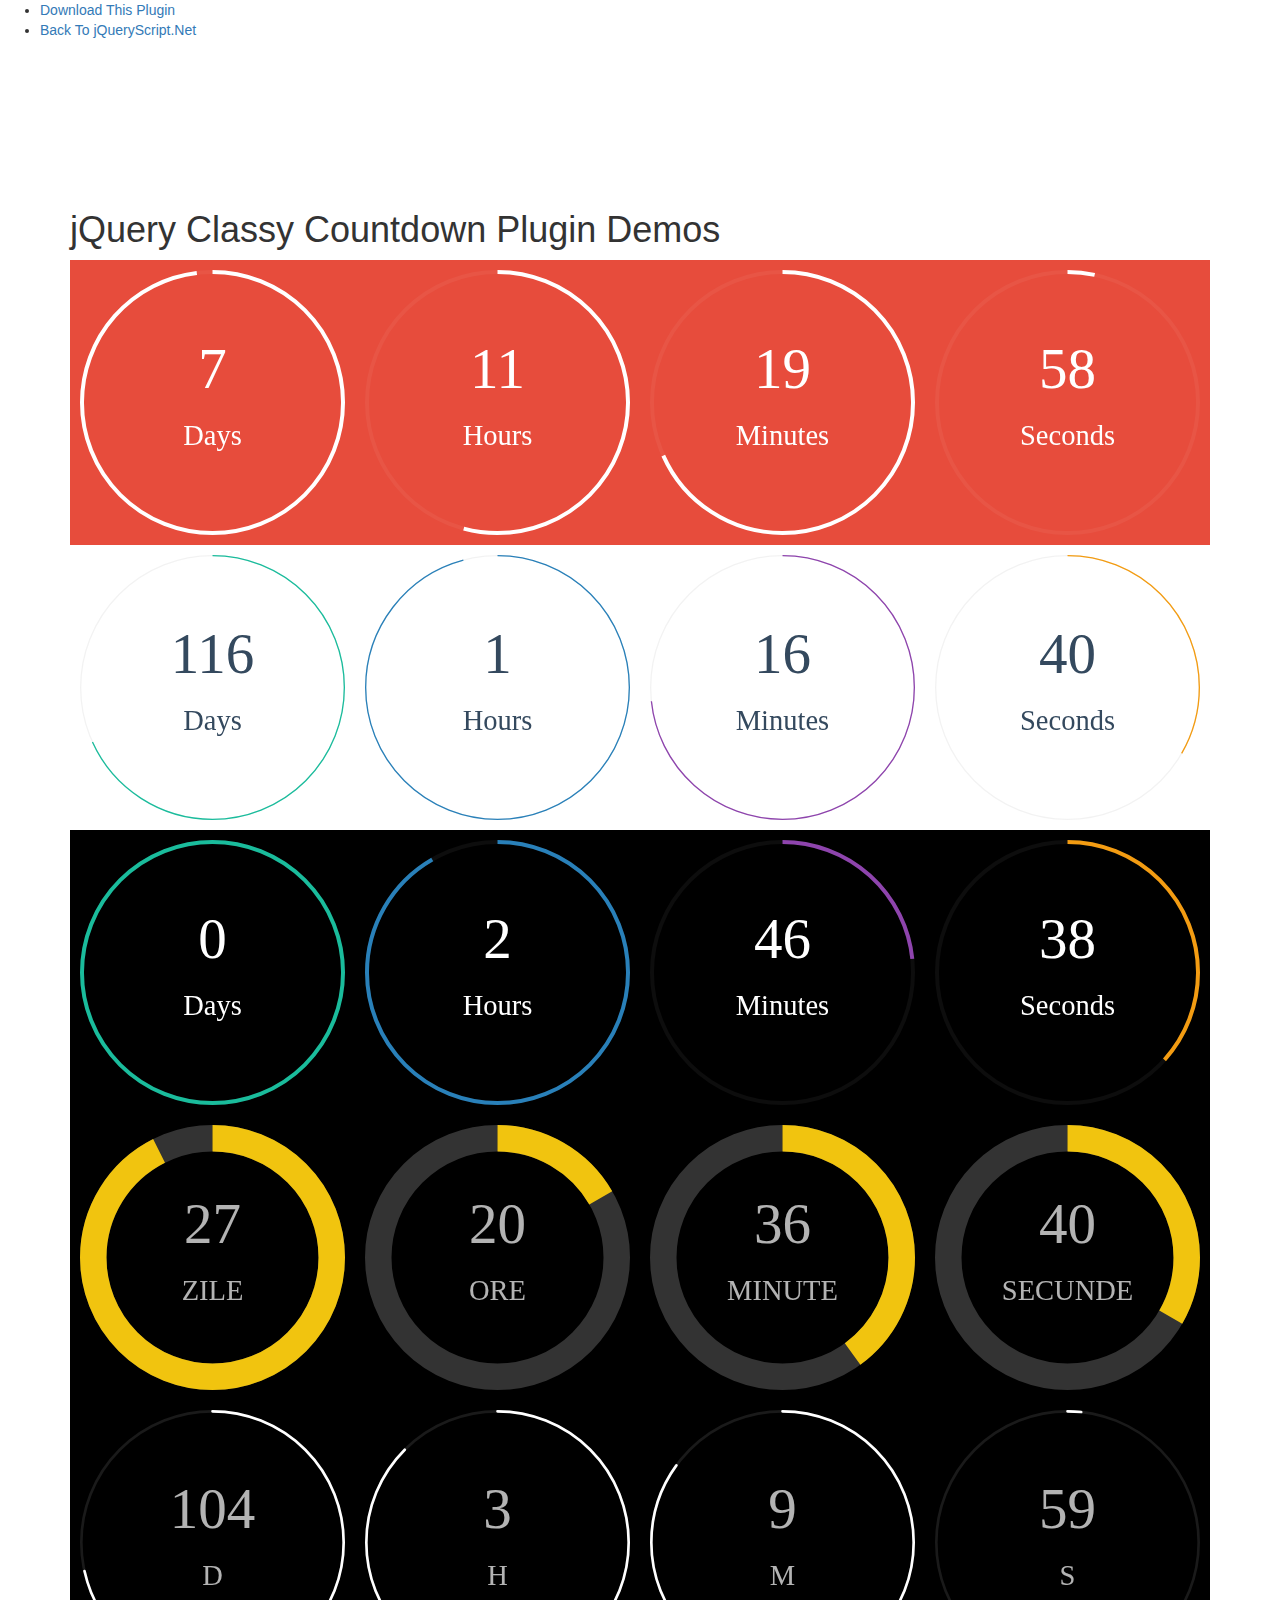
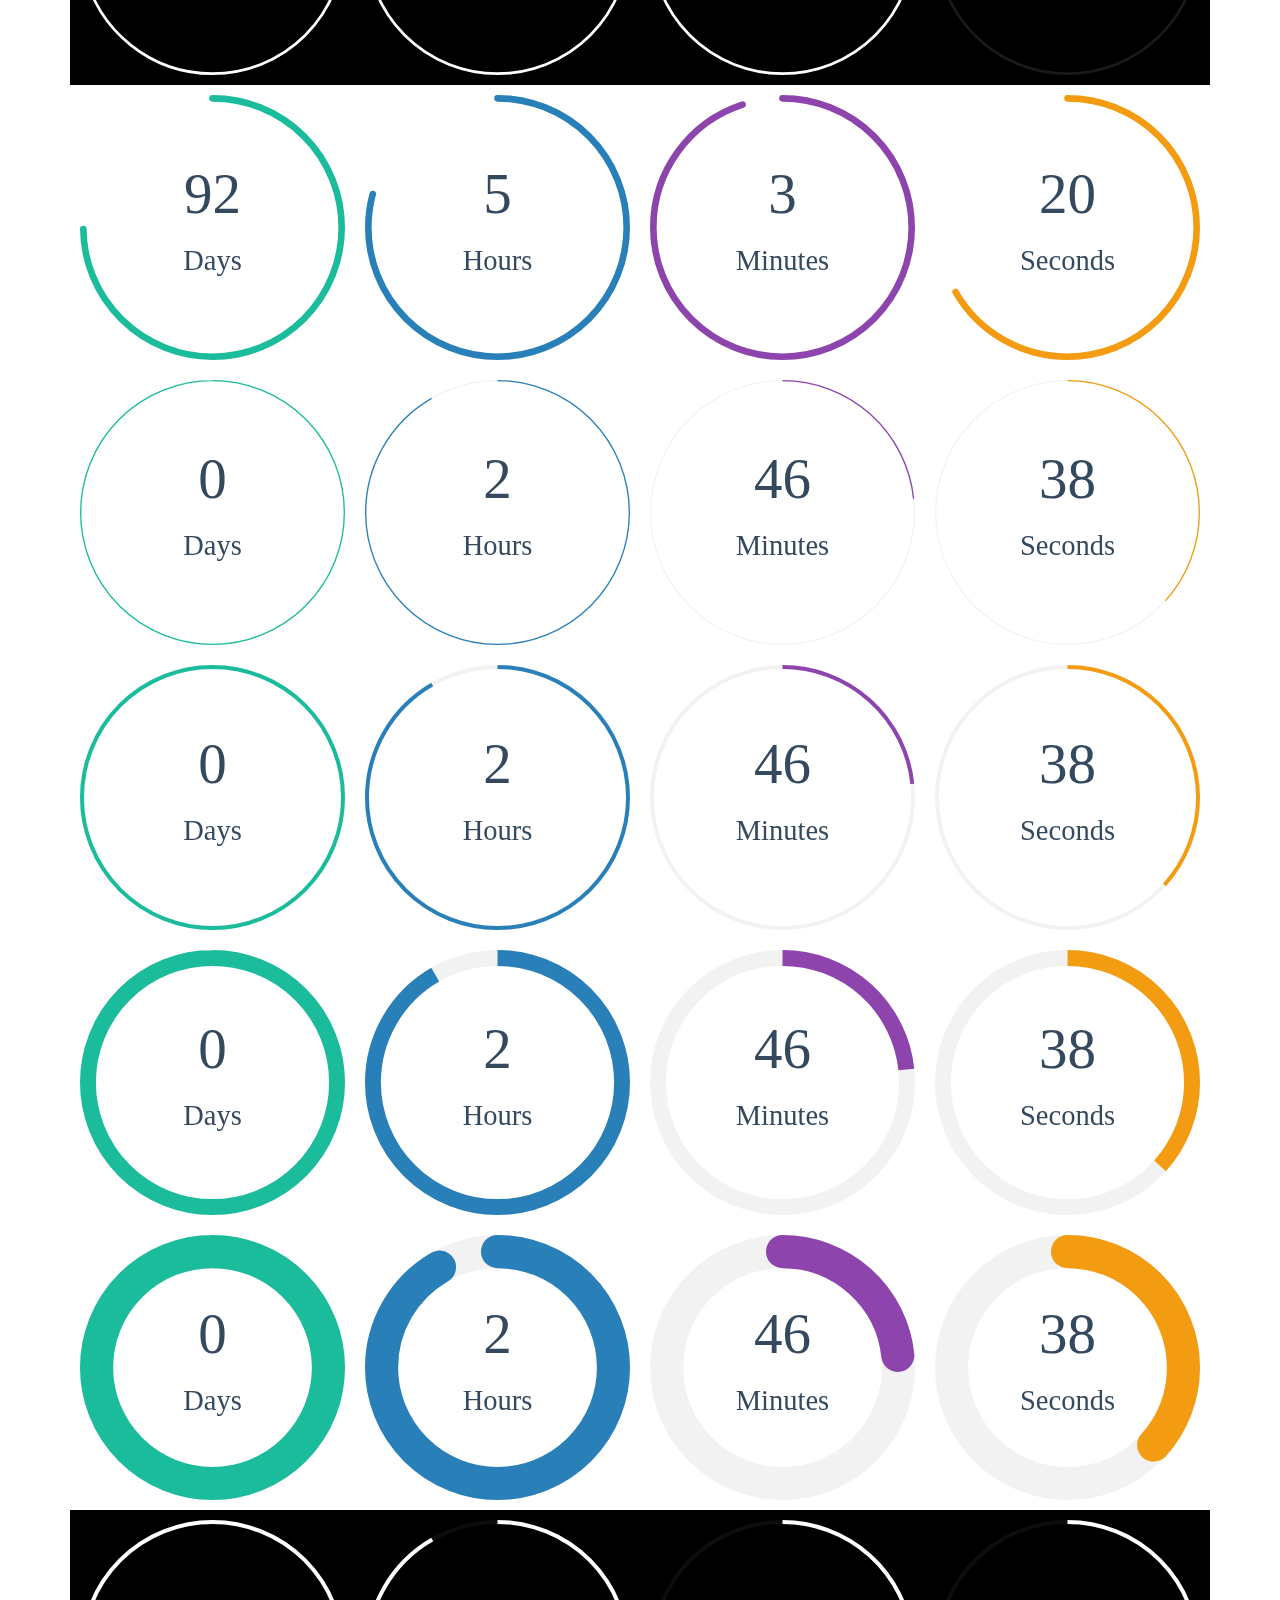
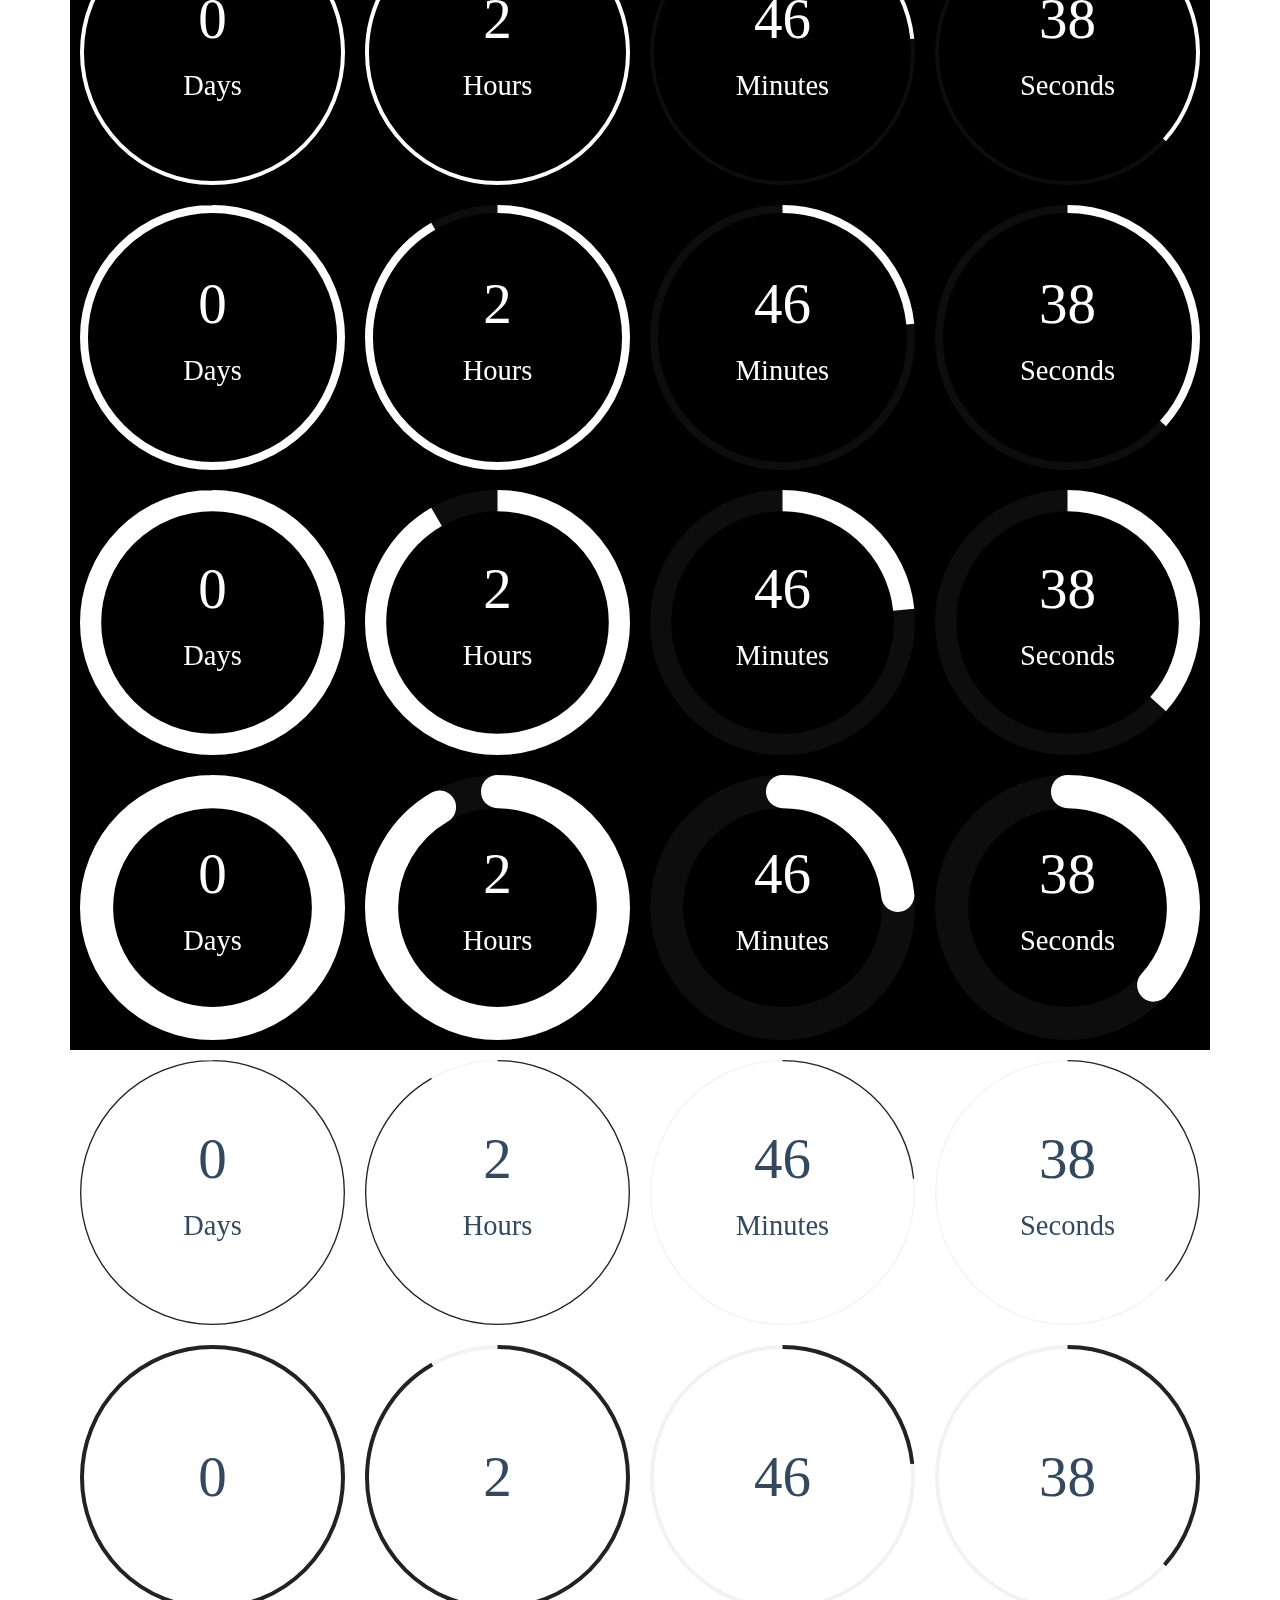
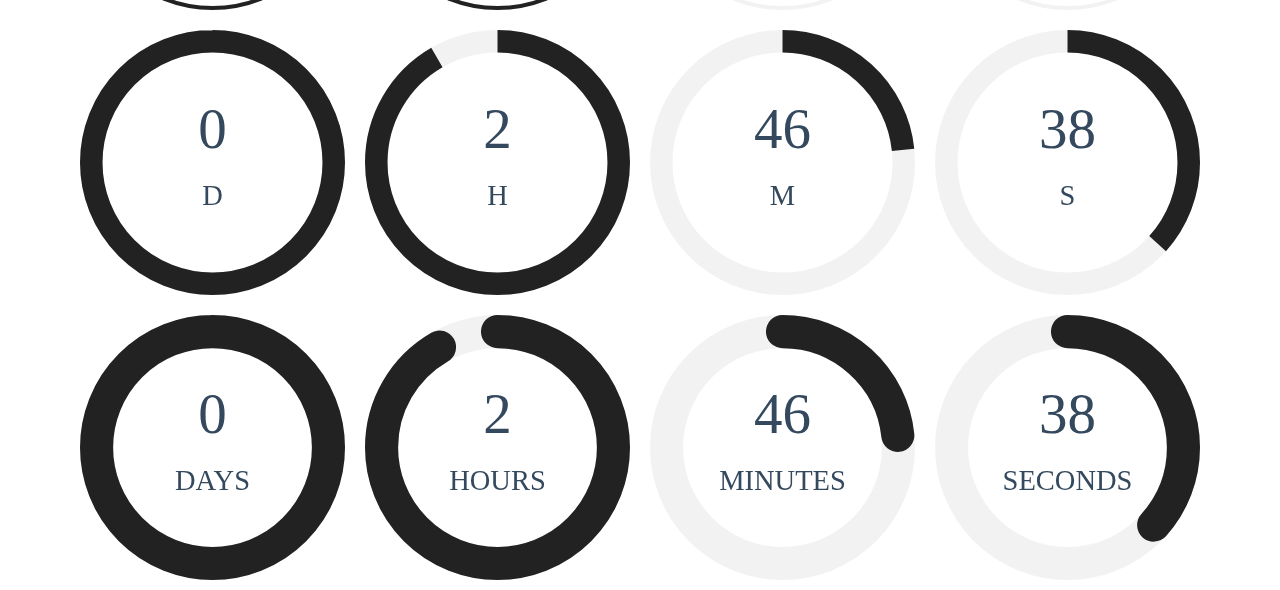
<file: js/classycountdown/index.html>
<!doctype html>
<html>
<head>
<meta charset="utf-8">
<title>jQuery Classy Countdown Plugin Demos</title>
<link href="css/jquery.classycountdown.css" rel="stylesheet" type="text/css">
<link href="http://www.jqueryscript.net/css/jquerysctipttop.css" rel="stylesheet" type="text/css">
<link rel="stylesheet" href="http://netdna.bootstrapcdn.com/bootstrap/3.3.1/css/bootstrap.min.css">
</head>

<body>
<div id="jquery-script-menu">
  <div class="jquery-script-center">
    <ul>
      <li><a href="http://www.jqueryscript.net/time-clock/Slick-Circular-jQuery-Countdown-Plugin-Classy-Countdown.html">Download This Plugin</a></li>
      <li><a href="http://www.jqueryscript.net/">Back To jQueryScript.Net</a></li>
    </ul>
    <div class="jquery-script-ads"><script type="text/javascript"><!--
google_ad_client = "ca-pub-2783044520727903";
/* jQuery_demo */
google_ad_slot = "2780937993";
google_ad_width = 728;
google_ad_height = 90;
//-->
</script> 
      <script type="text/javascript"
src="http://pagead2.googlesyndication.com/pagead/show_ads.js">
</script></div>
    <div class="jquery-script-clear"></div>
  </div>
</div>
<div class="container" style="margin-top:150px;">
  <h1>jQuery Classy Countdown Plugin Demos</h1>
  <div id="countdown1" style="background-color:#e74c3c"></div>
  <div id="countdown2" class="ClassyCountdownDemo"></div>
  <div id="countdown4" class="ClassyCountdownDemo" style="background-color:#000"></div>
  <div id="countdown3" class="ClassyCountdownDemo" style="background-color:#000"></div>
  <div id="countdown10" class="ClassyCountdownDemo" style="background-color:#000"></div>
  <div id="countdown9" class="ClassyCountdownDemo"></div>
  <div id="countdown15" class="ClassyCountdownDemo"></div>
  <div id="countdown16" class="ClassyCountdownDemo"></div>
  <div id="countdown17" class="ClassyCountdownDemo"></div>
  <div id="countdown18" class="ClassyCountdownDemo"></div>
  <div id="countdown5" class="ClassyCountdownDemo" style="background-color:#000"></div>
  <div id="countdown6" class="ClassyCountdownDemo" style="background-color:#000"></div>
  <div id="countdown7" class="ClassyCountdownDemo" style="background-color:#000"></div>
  <div id="countdown8" class="ClassyCountdownDemo" style="background-color:#000"></div>
  <div id="countdown11" class="ClassyCountdownDemo"></div>
  <div id="countdown12" class="ClassyCountdownDemo"></div>
  <div id="countdown13" class="ClassyCountdownDemo"></div>
  <div id="countdown14" class="ClassyCountdownDemo"></div>
</div>
<script src="http://ajax.googleapis.com/ajax/libs/jquery/1.11.2/jquery.min.js"></script> 
<script src="js/jquery.knob.js"></script> 
<script src="js/jquery.throttle.js"></script> 
<script src="js/jquery.classycountdown.js"></script> 
<script>
	$(document).ready(function() {
			$('#countdown15').ClassyCountdown({
					theme: "flat-colors",
					end: $.now() + 10000
			});
			$('#countdown16').ClassyCountdown({
					theme: "flat-colors-wide",
					end: $.now() + 10000
			});
			$('#countdown17').ClassyCountdown({
					theme: "flat-colors-very-wide",
					end: $.now() + 10000
			});
			$('#countdown18').ClassyCountdown({
					theme: "flat-colors-black",
					end: $.now() + 10000
			});
			$('#countdown1').ClassyCountdown({
					theme: "white",
					end: $.now() + 645600
			});
			$('#countdown5').ClassyCountdown({
					theme: "white",
					end: $.now() + 10000
			});
			$('#countdown6').ClassyCountdown({
					theme: "white-wide",
					end: $.now() + 10000
			});
			$('#countdown7').ClassyCountdown({
					theme: "white-very-wide",
					end: $.now() + 10000
			});
			$('#countdown8').ClassyCountdown({
					theme: "white-black",
					end: $.now() + 10000
			});
			$('#countdown11').ClassyCountdown({
					theme: "black",
					style: {
							secondsElement: {
									gauge: {
											fgColor: "#F00"
									}
							}
					},
					end: $.now() + 10000
			});
			$('#countdown12').ClassyCountdown({
					theme: "black-wide",
					labels: false,
					end: $.now() + 10000
			});
			$('#countdown13').ClassyCountdown({
					theme: "black-very-wide",
					labelsOptions: {
							lang: {
									days: 'D',
									hours: 'H',
									minutes: 'M',
									seconds: 'S'
							},
							style: 'font-size:0.5em; text-transform:uppercase;'
					},
					end: $.now() + 10000
			});
			$('#countdown14').ClassyCountdown({
					theme: "black-black",
					labelsOptions: {
							style: 'font-size:0.5em; text-transform:uppercase;'
					},
					end: $.now() + 10000
			});
			$('#countdown4').ClassyCountdown({
					end: $.now() + 10000,
					labels: true,
					style: {
							element: "",
							textResponsive: .5,
							days: {
									gauge: {
											thickness: .03,
											bgColor: "rgba(255,255,255,0.05)",
											fgColor: "#1abc9c"
									},
									textCSS: 'font-family:\'Open Sans\'; font-size:25px; font-weight:300; color:#fff;'
							},
							hours: {
									gauge: {
											thickness: .03,
											bgColor: "rgba(255,255,255,0.05)",
											fgColor: "#2980b9"
									},
									textCSS: 'font-family:\'Open Sans\'; font-size:25px; font-weight:300; color:#fff;'
							},
							minutes: {
									gauge: {
											thickness: .03,
											bgColor: "rgba(255,255,255,0.05)",
											fgColor: "#8e44ad"
									},
									textCSS: 'font-family:\'Open Sans\'; font-size:25px; font-weight:300; color:#fff;'
							},
							seconds: {
									gauge: {
											thickness: .03,
											bgColor: "rgba(255,255,255,0.05)",
											fgColor: "#f39c12"
									},
									textCSS: 'font-family:\'Open Sans\'; font-size:25px; font-weight:300; color:#fff;'
							}

					},
					onEndCallback: function() {
					}
			});
			$('#countdown2').ClassyCountdown({
					end: '1388468325',
					now: '1378441323',
					labels: true,
					style: {
							element: "",
							textResponsive: .5,
							days: {
									gauge: {
											thickness: .01,
											bgColor: "rgba(0,0,0,0.05)",
											fgColor: "#1abc9c"
									},
									textCSS: 'font-family:\'Open Sans\'; font-size:25px; font-weight:300; color:#34495e;'
							},
							hours: {
									gauge: {
											thickness: .01,
											bgColor: "rgba(0,0,0,0.05)",
											fgColor: "#2980b9"
									},
									textCSS: 'font-family:\'Open Sans\'; font-size:25px; font-weight:300; color:#34495e;'
							},
							minutes: {
									gauge: {
											thickness: .01,
											bgColor: "rgba(0,0,0,0.05)",
											fgColor: "#8e44ad"
									},
									textCSS: 'font-family:\'Open Sans\'; font-size:25px; font-weight:300; color:#34495e;'
							},
							seconds: {
									gauge: {
											thickness: .01,
											bgColor: "rgba(0,0,0,0.05)",
											fgColor: "#f39c12"
									},
									textCSS: 'font-family:\'Open Sans\'; font-size:25px; font-weight:300; color:#34495e;'
							}

					},
					onEndCallback: function() {
					}
			});
			$('#countdown9').ClassyCountdown({
					end: '1388468325',
					now: '1380501323',
					labels: true,
					style: {
							element: "",
							textResponsive: .5,
							days: {
									gauge: {
											thickness: .05,
											bgColor: "rgba(0,0,0,0)",
											fgColor: "#1abc9c",
											lineCap: 'round'
									},
									textCSS: 'font-family:\'Open Sans\'; font-size:25px; font-weight:300; color:#34495e;'
							},
							hours: {
									gauge: {
											thickness: .05,
											bgColor: "rgba(0,0,0,0)",
											fgColor: "#2980b9",
											lineCap: 'round'
									},
									textCSS: 'font-family:\'Open Sans\'; font-size:25px; font-weight:300; color:#34495e;'
							},
							minutes: {
									gauge: {
											thickness: .05,
											bgColor: "rgba(0,0,0,0)",
											fgColor: "#8e44ad",
											lineCap: 'round'
									},
									textCSS: 'font-family:\'Open Sans\'; font-size:25px; font-weight:300; color:#34495e;'
							},
							seconds: {
									gauge: {
											thickness: .05,
											bgColor: "rgba(0,0,0,0)",
											fgColor: "#f39c12",
											lineCap: 'round'
									},
									textCSS: 'font-family:\'Open Sans\'; font-size:25px; font-weight:300; color:#34495e;'
							}

					},
					onEndCallback: function() {
					}
			});
			$('#countdown10').ClassyCountdown({
					end: '1397468325',
					now: '1388471324',
					labels: true,
					labelsOptions: {
							lang: {
									days: 'D',
									hours: 'H',
									minutes: 'M',
									seconds: 'S'
							},
							style: 'font-size:0.5em; text-transform:uppercase;'
					},
					style: {
							element: "",
							textResponsive: .5,
							days: {
									gauge: {
											thickness: .02,
											bgColor: "rgba(255,255,255,0.1)",
											fgColor: "rgba(255,255,255,1)",
											lineCap: 'round'
									},
									textCSS: 'font-family:\'Open Sans\'; font-size:25px; font-weight:300; color:rgba(255,255,255,0.7);'
							},
							hours: {
									gauge: {
											thickness: .02,
											bgColor: "rgba(255,255,255,0.1)",
											fgColor: "rgba(255,255,255,1)",
											lineCap: 'round'
									},
									textCSS: 'font-family:\'Open Sans\'; font-size:25px; font-weight:300; color:rgba(255,255,255,0.7);'
							},
							minutes: {
									gauge: {
											thickness: .02,
											bgColor: "rgba(255,255,255,0.1)",
											fgColor: "rgba(255,255,255,1)",
											lineCap: 'round'
									},
									textCSS: 'font-family:\'Open Sans\'; font-size:25px; font-weight:300; color:rgba(255,255,255,0.7);'
							},
							seconds: {
									gauge: {
											thickness: .02,
											bgColor: "rgba(255,255,255,0.1)",
											fgColor: "rgba(255,255,255,1)",
											lineCap: 'round'
									},
									textCSS: 'font-family:\'Open Sans\'; font-size:25px; font-weight:300; color:rgba(255,255,255,0.7);'
							},
					},
					onEndCallback: function() {
					}
			});
			$('#countdown3').ClassyCountdown({
					end: '1390868325',
					now: '1388461323',
					labels: true,
					labelsOptions: {
							lang: {
									days: 'Zile',
									hours: 'Ore',
									minutes: 'Minute',
									seconds: 'Secunde'
							},
							style: 'font-size:0.5em; text-transform:uppercase;'
					},
					style: {
							element: "",
							textResponsive: .5,
							days: {
									gauge: {
											thickness: .2,
											bgColor: "rgba(255,255,255,0.2)",
											fgColor: "rgb(241, 196, 15)"
									},
									textCSS: 'font-family:\'Open Sans\'; font-size:25px; font-weight:300; color:rgba(255,255,255,0.7);'
							},
							hours: {
									gauge: {
											thickness: .2,
											bgColor: "rgba(255,255,255,0.2)",
											fgColor: "rgb(241, 196, 15)"
									},
									textCSS: 'font-family:\'Open Sans\'; font-size:25px; font-weight:300; color:rgba(255,255,255,0.7);'
							},
							minutes: {
									gauge: {
											thickness: .2,
											bgColor: "rgba(255,255,255,0.2)",
											fgColor: "rgb(241, 196, 15)"
									},
									textCSS: 'font-family:\'Open Sans\'; font-size:25px; font-weight:300; color:rgba(255,255,255,0.7);'
							},
							seconds: {
									gauge: {
											thickness: .2,
											bgColor: "rgba(255,255,255,0.2)",
											fgColor: "rgb(241, 196, 15)"
									},
									textCSS: 'font-family:\'Open Sans\'; font-size:25px; font-weight:300; color:rgba(255,255,255,0.7);'
							}

					},
					onEndCallback: function() {
					}
			});
	});
</script>


<script type="text/javascript">

  var _gaq = _gaq || [];
  _gaq.push(['_setAccount', 'UA-36251023-1']);
  _gaq.push(['_setDomainName', 'jqueryscript.net']);
  _gaq.push(['_trackPageview']);

  (function() {
    var ga = document.createElement('script'); ga.type = 'text/javascript'; ga.async = true;
    ga.src = ('https:' == document.location.protocol ? 'https://ssl' : 'http://www') + '.google-analytics.com/ga.js';
    var s = document.getElementsByTagName('script')[0]; s.parentNode.insertBefore(ga, s);
  })();

</script>
</body>
</html>
</file>
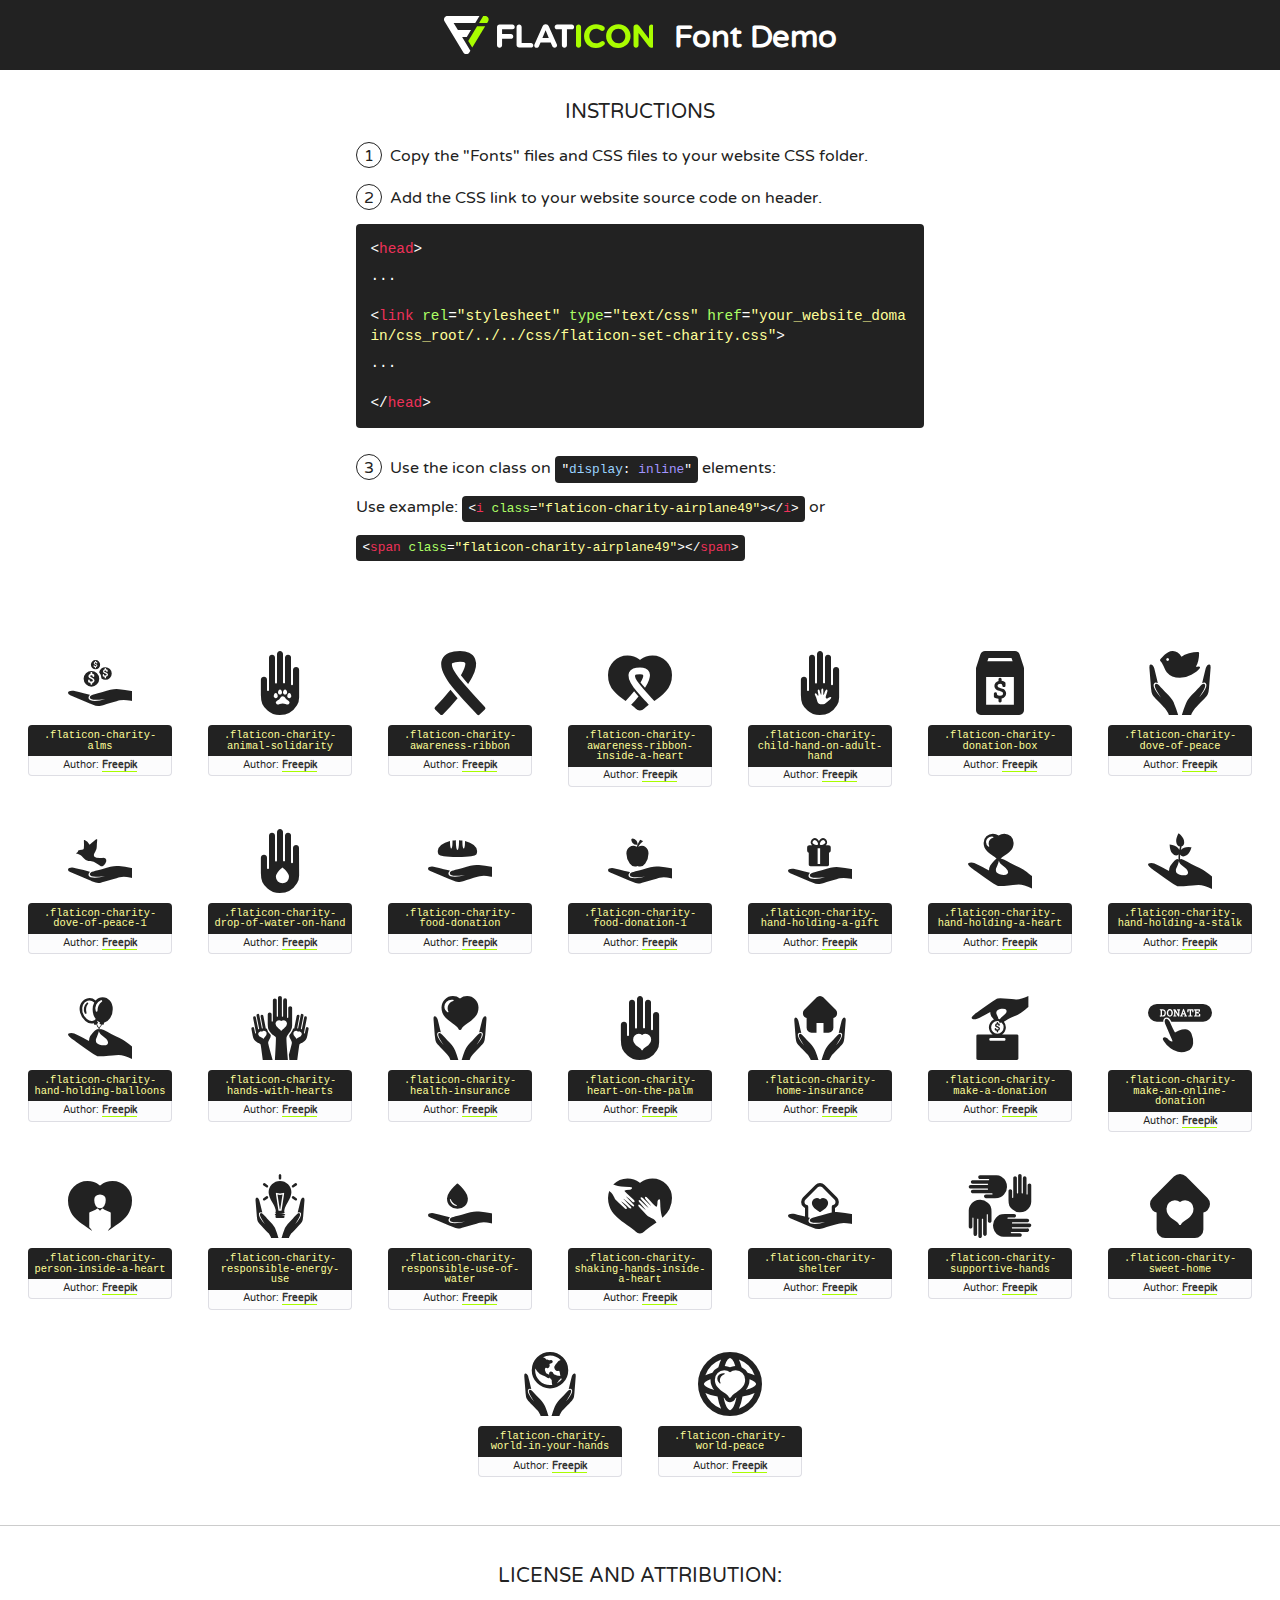
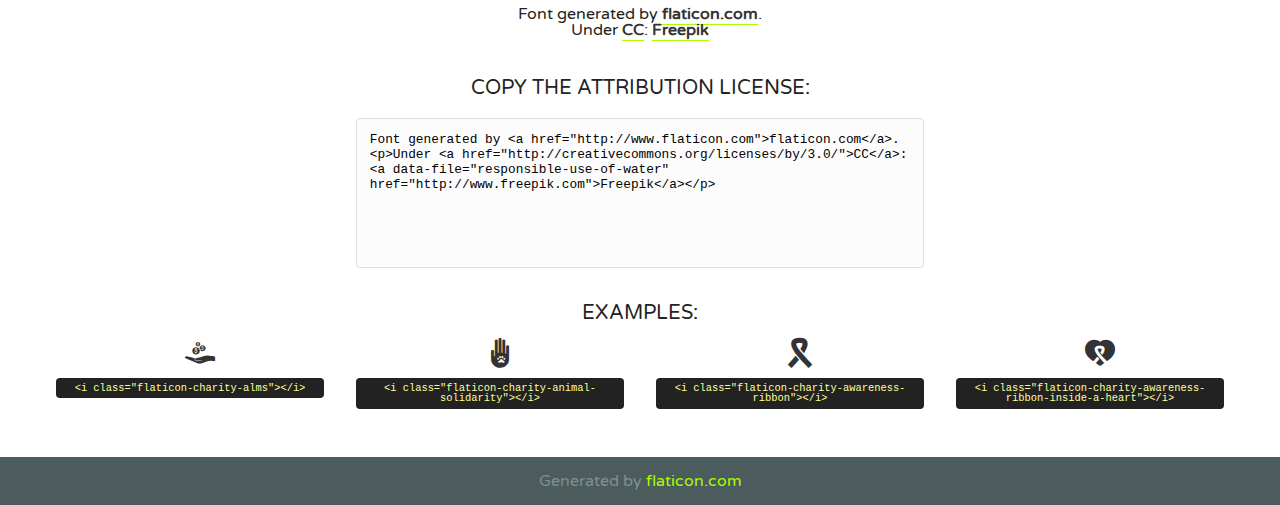
<file: fonts/flaticons/flaticon-set-charity.html>
<!DOCTYPE html>
<!--
  Flaticon icon font: Flaticon
  Creation date: 19/02/2016 14:48
-->
<html>
<!DOCTYPE html>
<html>

<head>
    <title>Flaticon WebFont</title>
    <link href="https://fonts.googleapis.com/css?family=Varela+Round" rel="stylesheet" type="text/css" />
    <link rel="stylesheet" type="text/css" href="../../css/flaticon-set-charity.css">
    <meta charset="UTF-8">
    <style>
    html, body, div, span, applet, object, iframe,
    h1, h2, h3, h4, h5, h6, p, blockquote, pre,
    a, abbr, acronym, address, big, cite, code,
    del, dfn, em, img, ins, kbd, q, s, samp,
    small, strike, strong, sub, sup, tt, var,
    b, u, i, center,
    dl, dt, dd, ol, ul, li,
    fieldset, form, label, legend,
    table, caption, tbody, tfoot, thead, tr, th, td,
    article, aside, canvas, details, embed, 
    figure, figcaption, footer, header, hgroup, 
    menu, nav, output, ruby, section, summary,
    time, mark, audio, video {
        margin: 0;
        padding: 0;
        border: 0;
        font-size: 100%;
        font: inherit;
        vertical-align: baseline;
    }
    /* HTML5 display-role reset for older browsers */
    article, aside, details, figcaption, figure, 
    footer, header, hgroup, menu, nav, section {
        display: block;
    }
    body {
        line-height: 1;
    }
    ol, ul {
        list-style: none;
    }
    blockquote, q {
        quotes: none;
    }
    blockquote:before, blockquote:after,
    q:before, q:after {
        content: '';
        content: none;
    }
    table {
        border-collapse: collapse;
        border-spacing: 0;
    }
    body {
        font-family: 'Varela Round', Helvetica, Arial, sans-serif;
        font-size: 16px;
        color: #222;
    }
    a {
        color: #333;
        border-bottom: 1px solid #a9fd00;
        font-weight: bold;
        text-decoration: none;
    }
    * {
        -moz-box-sizing: border-box;
        -webkit-box-sizing: border-box;
        box-sizing: border-box;
        margin: 0;
        padding: 0;
    }
    [class^="flaticon-"]:before, [class*=" flaticon-"]:before, [class^="flaticon-"]:after, [class*=" flaticon-"]:after {
        font-family: "flaticon-set-charity";
        font-size: 30px;
        font-style: normal;
        margin-left: 20px;
        color: #333;
    }
    .wrapper {
        max-width: 600px;
        margin: auto;
        padding: 0 1em;
    }
    .title {
        font-size: 1.25em;
        text-align: center;
        margin-bottom: 1em;
        text-transform: uppercase;
    }
    header {
        text-align: center;
        background-color: #222;
        color: #fff;
        padding: 1em;
    }
    header .logo {
        width: 210px;
        height: 38px;
        display: inline-block;
        vertical-align: middle;
        margin-right: 1em;
        border: none;
    }
    header strong {
        font-size: 1.95em;
        font-weight: bold;
        vertical-align: middle;
        margin-top: 5px;
        display: inline-block;
    }
    .demo {
        margin: 2em auto;
        line-height: 1.25em;
    }
    .demo ul li {
        margin-bottom: 1em;
    }
    .demo ul li .num {
        color: #222;
        border-radius: 20px;
        display: inline-block;
        width: 26px;
        padding: 3px;
        height: 26px;
        text-align: center;
        margin-right: 0.5em;
        border: 1px solid #222;
    }
    .demo ul li code {
        background-color: #222;
        border-radius: 4px;
        padding: 0.25em 0.5em;
        display: inline-block;
        color: #fff;
        font-family: Consolas,Monaco,Lucida Console,Liberation Mono,DejaVu Sans Mono,Bitstream Vera Sans Mono,Courier New, monospace;
        font-weight: lighter;
        margin-top: 1em;
        font-size: 0.8em;
        word-break: break-all;
    }
    .demo ul li code.big {
        padding: 1em;
        font-size: 0.9em;
    }
    .demo ul li code .red {
        color: #EF3159;
    }
    .demo ul li code .green {
        color: #ACFF65;
    }
    .demo ul li code .yellow {
        color: #FFFF99;
    }
    .demo ul li code .blue {
        color: #99D3FF;
    }
    .demo ul li code .purple {
        color: #A295FF;
    }
    .demo ul li code .dots {
        margin-top: 0.5em;
        display: block;
    }
    #glyphs {
        border-bottom: 1px solid #ccc;
        padding: 2em 0;
        text-align: center;
    }
    .glyph {
        display: inline-block;
        width: 9em;
        margin: 1em;
        text-align: center;
        vertical-align: top;
        background: #FFF;
    }
    .glyph .glyph-icon {
        padding: 10px;
        display: block;
        font-family:"flaticon-set-charity";
        font-size: 64px;
        line-height: 1;
    }
    .glyph .glyph-icon:before {
        font-size: 64px;
        color: #222;
        margin-left: 0;
    }
    .class-name {
        font-size: 0.65em;
        background-color: #222;
        color: #fff;
        border-radius: 4px 4px 0 0;
        padding: 0.5em;
        color: #FFFF99;
        font-family: Consolas,Monaco,Lucida Console,Liberation Mono,DejaVu Sans Mono,Bitstream Vera Sans Mono,Courier New, monospace;
    }
    .author-name {
        font-size: 0.6em;
        background-color: #fcfcfd;
        border: 1px solid #DEDEE4;
        border-top: 0;
        border-radius: 0 0 4px 4px;
        padding: 0.5em;
    }
    .class-name:last-child {
        font-size: 10px;
        color:#888;
    }
    .class-name:last-child a {
        font-size: 10px;
        color:#555;
    }
    .class-name:last-child a:hover {
        color:#a9fd00;
    }
    .glyph > input {
        display: block;
        width: 100px;
        margin: 5px auto;
        text-align: center;
        font-size: 12px;
        cursor: text;
    }
    .glyph > input.icon-input {
        font-family:"flaticon-set-charity";
        font-size: 16px;
        margin-bottom: 10px;
    }
    .attribution .title {
        margin-top: 2em;
    }
    .attribution textarea {
        background-color: #fcfcfd;
        padding: 1em;
        border: none;
        box-shadow: none;
        border: 1px solid #DEDEE4;
        border-radius: 4px;
        resize: none;
        width: 100%;
        height: 150px;
        font-size: 0.8em;
        font-family: Consolas,Monaco,Lucida Console,Liberation Mono,DejaVu Sans Mono,Bitstream Vera Sans Mono,Courier New, monospace;
        -webkit-appearance: none;
    }
    .iconsuse {
        margin: 2em auto;
        text-align: center;
        max-width: 1200px;
    }
    .iconsuse:after {
        content: '';
        display: table;
        clear: both;
    }
    .iconsuse .image {
        float: left;
        width: 25%;
        padding: 0 1em;
    }
    .iconsuse .image p {
        margin-bottom: 1em;
    }
    .iconsuse .image span {
        display: block;
        font-size: 0.65em;
        background-color: #222;
        color: #fff;
        border-radius: 4px;
        padding: 0.5em;
        color: #FFFF99;
        margin-top: 1em;
        font-family: Consolas,Monaco,Lucida Console,Liberation Mono,DejaVu Sans Mono,Bitstream Vera Sans Mono,Courier New, monospace;
    }
    #footer {
        text-align: center;
        background-color: #4C5B5C;
        color: #7c9192;
        padding: 1em;
    }
    #footer a {
        border: none;
        color: #a9fd00;
        font-weight: normal;
    }
    @media (max-width: 960px) {
        .iconsuse .image {
            width: 50%;
        }
    }
    @media (max-width: 560px) {
        .iconsuse .image {
            width: 100%;
        }
    }
    </style>
</head>

<body class="characters-off">

    <header>
        <a href="http://www.flaticon.com" target="_blank" class="logo">
            <svg version="1.1" xmlns="http://www.w3.org/2000/svg" xmlns:xlink="http://www.w3.org/1999/xlink" xmlns:a="http://ns.adobe.com/AdobeSVGViewerExtensions/3.0/" viewBox="0 0 560.875 102.036" enable-background="new 0 0 560.875 102.036" xml:space="preserve">
                <defs>
                </defs>
                <g>
                    <g class="letters">
                        <path fill="#ffffff" d="M141.596,29.675c0-3.777,2.985-6.767,6.764-6.767h34.438c3.426,0,6.15,2.728,6.15,6.15
                        c0,3.43-2.724,6.149-6.15,6.149h-27.674v13.091h23.719c3.429,0,6.151,2.724,6.151,6.15c0,3.43-2.723,6.149-6.151,6.149h-23.719
                        v17.574c0,3.773-2.986,6.761-6.764,6.761c-3.779,0-6.764-2.989-6.764-6.761V29.675z"></path>
                        <path fill="#ffffff" d="M193.844,29.149c0-3.781,2.985-6.767,6.764-6.767c3.776,0,6.763,2.985,6.763,6.767v42.957h25.039
                        c3.426,0,6.149,2.726,6.149,6.153c0,3.425-2.723,6.15-6.149,6.15h-31.802c-3.779,0-6.764-2.986-6.764-6.768V29.149z"></path>
                        <path fill="#ffffff" d="M241.891,75.71l21.438-48.407c1.492-3.341,4.215-5.357,7.906-5.357h0.792
                        c3.686,0,6.323,2.017,7.815,5.357l21.439,48.407c0.436,0.967,0.701,1.845,0.701,2.723c0,3.602-2.809,6.501-6.414,6.501
                        c-3.161,0-5.269-1.845-6.499-4.655l-4.132-9.661h-27.059l-4.301,10.102c-1.144,2.631-3.426,4.214-6.237,4.214
                        c-3.517,0-6.24-2.81-6.24-6.325C241.1,77.64,241.451,76.677,241.891,75.71z M279.932,58.666l-8.521-20.297l-8.526,20.297H279.932
                        z"></path>
                        <path fill="#ffffff" d="M314.864,35.387H301.86c-3.429,0-6.239-2.813-6.239-6.238c0-3.429,2.811-6.24,6.239-6.24h39.533
                        c3.426,0,6.237,2.811,6.237,6.24c0,3.425-2.811,6.238-6.237,6.238h-13.001v42.785c0,3.773-2.99,6.761-6.764,6.761
                        c-3.779,0-6.764-2.989-6.764-6.761V35.387z"></path>
                        <path fill="#A9FD00" d="M352.615,29.149c0-3.781,2.985-6.767,6.767-6.767c3.774,0,6.761,2.985,6.761,6.767v49.024
                        c0,3.773-2.987,6.761-6.761,6.761c-3.781,0-6.767-2.989-6.767-6.761V29.149z"></path>
                        <path fill="#A9FD00" d="M374.132,53.836v-0.179c0-17.481,13.178-31.801,32.065-31.801c9.22,0,15.459,2.458,20.557,6.238
                        c1.402,1.054,2.637,2.985,2.637,5.357c0,3.692-2.985,6.59-6.681,6.59c-1.845,0-3.071-0.702-4.044-1.319
                        c-3.776-2.813-7.729-4.393-12.562-4.393c-10.364,0-17.831,8.611-17.831,19.154v0.173c0,10.542,7.291,19.329,17.831,19.329
                        c5.715,0,9.492-1.756,13.359-4.834c1.049-0.874,2.458-1.491,4.039-1.491c3.429,0,6.325,2.813,6.325,6.236
                        c0,2.106-1.056,3.78-2.282,4.834c-5.539,4.834-12.036,7.733-21.878,7.733C387.572,85.464,374.132,71.493,374.132,53.836z"></path>
                        <path fill="#A9FD00" d="M433.009,53.836v-0.179c0-17.481,13.79-31.801,32.766-31.801c18.981,0,32.592,14.143,32.592,31.628v0.173
                        c0,17.483-13.785,31.807-32.769,31.807C446.625,85.464,433.009,71.32,433.009,53.836z M484.224,53.836v-0.179
                        c0-10.539-7.725-19.326-18.626-19.326c-10.893,0-18.449,8.611-18.449,19.154v0.173c0,10.542,7.73,19.329,18.626,19.329
                        C476.676,72.986,484.224,64.378,484.224,53.836z"></path>
                        <path fill="#A9FD00" d="M506.233,29.321c0-3.774,2.99-6.763,6.767-6.763h1.401c3.252,0,5.183,1.583,7.029,3.953l26.093,34.265
                        V29.059c0-3.692,2.99-6.677,6.681-6.677c3.683,0,6.671,2.985,6.671,6.677v48.934c0,3.78-2.987,6.765-6.764,6.765h-0.436
                        c-3.257,0-5.188-1.581-7.034-3.953l-27.056-35.492v32.944c0,3.687-2.985,6.676-6.678,6.676c-3.683,0-6.673-2.989-6.673-6.676
                        V29.321z"></path>
                    </g>
                    <g class="insignia">
                        <path fill="#ffffff" d="M48.372,56.137h12.517l11.156-18.537H37.186L25.688,18.539h57.825L94.668,0H9.271
                        C5.925,0,2.842,1.801,1.198,4.716c-1.644,2.907-1.593,6.482,0.134,9.343l50.38,83.501c1.678,2.781,4.689,4.476,7.938,4.476
                        c3.246,0,6.257-1.695,7.935-4.476l2.898-4.804L48.372,56.137z"></path>
                        <g class="i">
                            <path fill="#A9FD00" d="M93.575,18.539h0.031v0.004l21.652,0.004l2.705-4.488c1.727-2.861,1.778-6.436,0.133-9.343
                            C116.454,1.801,113.371,0,110.026,0h-5.294L93.575,18.539z"></path>
                            <polygon fill="#A9FD00" points="88.291,27.356 64.725,66.486 75.519,84.404 109.942,27.356"></polygon>
                        </g>
                    </g>
                </g>
            </svg>
        </a>
        <strong>Font Demo</strong>
    </header>


    <section class="demo wrapper">

        <p class="title">Instructions</p>

        <ul>
            <li>
                <span class="num">1</span>Copy the "Fonts" files and CSS files to your website CSS folder.
            </li>
            <li>
                <span class="num">2</span>Add the CSS link to your website source code on header.
                <code class="big">
                    &lt;<span class="red">head</span>&gt;
                    <br/><span class="dots">...</span>
                    <br/>&lt;<span class="red">link</span> <span class="green">rel</span>=<span class="yellow">"stylesheet"</span> <span class="green">type</span>=<span class="yellow">"text/css"</span> <span class="green">href</span>=<span class="yellow">"your_website_domain/css_root/../../css/flaticon-set-charity.css"</span>&gt;
                    <br/><span class="dots">...</span>
                    <br/>&lt;/<span class="red">head</span>&gt;
                </code>
            </li>

            <li>
                <p>
                    <span class="num">3</span>Use the icon class on <code>"<span class="blue">display</span>:<span class="purple"> inline</span>"</code> elements:
                    <br />
                    Use example: <code>&lt;<span class="red">i</span> <span class="green">class</span>=<span class="yellow">&quot;flaticon-charity-airplane49&quot;</span>&gt;&lt;/<span class="red">i</span>&gt;</code> or <code>&lt;<span class="red">span</span> <span class="green">class</span>=<span class="yellow">&quot;flaticon-charity-airplane49&quot;</span>&gt;&lt;/<span class="red">span</span>&gt;</code>
            </li>
        </ul>

    </section>




   <section id="glyphs">          
    
      
        <div class="glyph"><div class="glyph-icon flaticon-charity-alms"></div>
            <div class="class-name">.flaticon-charity-alms</div>
            <div class="author-name">Author: <a data-file="alms" href="http://www.freepik.com">Freepik</a> </div> 
        </div>        
        
        <div class="glyph"><div class="glyph-icon flaticon-charity-animal-solidarity"></div>
            <div class="class-name">.flaticon-charity-animal-solidarity</div>
            <div class="author-name">Author: <a data-file="animal-solidarity" href="http://www.freepik.com">Freepik</a> </div> 
        </div>        
        
        <div class="glyph"><div class="glyph-icon flaticon-charity-awareness-ribbon"></div>
            <div class="class-name">.flaticon-charity-awareness-ribbon</div>
            <div class="author-name">Author: <a data-file="awareness-ribbon" href="http://www.freepik.com">Freepik</a> </div> 
        </div>        
        
        <div class="glyph"><div class="glyph-icon flaticon-charity-awareness-ribbon-inside-a-heart"></div>
            <div class="class-name">.flaticon-charity-awareness-ribbon-inside-a-heart</div>
            <div class="author-name">Author: <a data-file="awareness-ribbon-inside-a-heart" href="http://www.freepik.com">Freepik</a> </div> 
        </div>        
        
        <div class="glyph"><div class="glyph-icon flaticon-charity-child-hand-on-adult-hand"></div>
            <div class="class-name">.flaticon-charity-child-hand-on-adult-hand</div>
            <div class="author-name">Author: <a data-file="child-hand-on-adult-hand" href="http://www.freepik.com">Freepik</a> </div> 
        </div>        
        
        <div class="glyph"><div class="glyph-icon flaticon-charity-donation-box"></div>
            <div class="class-name">.flaticon-charity-donation-box</div>
            <div class="author-name">Author: <a data-file="donation-box" href="http://www.freepik.com">Freepik</a> </div> 
        </div>        
        
        <div class="glyph"><div class="glyph-icon flaticon-charity-dove-of-peace"></div>
            <div class="class-name">.flaticon-charity-dove-of-peace</div>
            <div class="author-name">Author: <a data-file="dove-of-peace" href="http://www.freepik.com">Freepik</a> </div> 
        </div>        
        
        <div class="glyph"><div class="glyph-icon flaticon-charity-dove-of-peace-1"></div>
            <div class="class-name">.flaticon-charity-dove-of-peace-1</div>
            <div class="author-name">Author: <a data-file="dove-of-peace-1" href="http://www.freepik.com">Freepik</a> </div> 
        </div>        
        
        <div class="glyph"><div class="glyph-icon flaticon-charity-drop-of-water-on-hand"></div>
            <div class="class-name">.flaticon-charity-drop-of-water-on-hand</div>
            <div class="author-name">Author: <a data-file="drop-of-water-on-hand" href="http://www.freepik.com">Freepik</a> </div> 
        </div>        
        
        <div class="glyph"><div class="glyph-icon flaticon-charity-food-donation"></div>
            <div class="class-name">.flaticon-charity-food-donation</div>
            <div class="author-name">Author: <a data-file="food-donation" href="http://www.freepik.com">Freepik</a> </div> 
        </div>        
        
        <div class="glyph"><div class="glyph-icon flaticon-charity-food-donation-1"></div>
            <div class="class-name">.flaticon-charity-food-donation-1</div>
            <div class="author-name">Author: <a data-file="food-donation-1" href="http://www.freepik.com">Freepik</a> </div> 
        </div>        
        
        <div class="glyph"><div class="glyph-icon flaticon-charity-hand-holding-a-gift"></div>
            <div class="class-name">.flaticon-charity-hand-holding-a-gift</div>
            <div class="author-name">Author: <a data-file="hand-holding-a-gift" href="http://www.freepik.com">Freepik</a> </div> 
        </div>        
        
        <div class="glyph"><div class="glyph-icon flaticon-charity-hand-holding-a-heart"></div>
            <div class="class-name">.flaticon-charity-hand-holding-a-heart</div>
            <div class="author-name">Author: <a data-file="hand-holding-a-heart" href="http://www.freepik.com">Freepik</a> </div> 
        </div>        
        
        <div class="glyph"><div class="glyph-icon flaticon-charity-hand-holding-a-stalk"></div>
            <div class="class-name">.flaticon-charity-hand-holding-a-stalk</div>
            <div class="author-name">Author: <a data-file="hand-holding-a-stalk" href="http://www.freepik.com">Freepik</a> </div> 
        </div>        
        
        <div class="glyph"><div class="glyph-icon flaticon-charity-hand-holding-balloons"></div>
            <div class="class-name">.flaticon-charity-hand-holding-balloons</div>
            <div class="author-name">Author: <a data-file="hand-holding-balloons" href="http://www.freepik.com">Freepik</a> </div> 
        </div>        
        
        <div class="glyph"><div class="glyph-icon flaticon-charity-hands-with-hearts"></div>
            <div class="class-name">.flaticon-charity-hands-with-hearts</div>
            <div class="author-name">Author: <a data-file="hands-with-hearts" href="http://www.freepik.com">Freepik</a> </div> 
        </div>        
        
        <div class="glyph"><div class="glyph-icon flaticon-charity-health-insurance"></div>
            <div class="class-name">.flaticon-charity-health-insurance</div>
            <div class="author-name">Author: <a data-file="health-insurance" href="http://www.freepik.com">Freepik</a> </div> 
        </div>        
        
        <div class="glyph"><div class="glyph-icon flaticon-charity-heart-on-the-palm"></div>
            <div class="class-name">.flaticon-charity-heart-on-the-palm</div>
            <div class="author-name">Author: <a data-file="heart-on-the-palm" href="http://www.freepik.com">Freepik</a> </div> 
        </div>        
        
        <div class="glyph"><div class="glyph-icon flaticon-charity-home-insurance"></div>
            <div class="class-name">.flaticon-charity-home-insurance</div>
            <div class="author-name">Author: <a data-file="home-insurance" href="http://www.freepik.com">Freepik</a> </div> 
        </div>        
        
        <div class="glyph"><div class="glyph-icon flaticon-charity-make-a-donation"></div>
            <div class="class-name">.flaticon-charity-make-a-donation</div>
            <div class="author-name">Author: <a data-file="make-a-donation" href="http://www.freepik.com">Freepik</a> </div> 
        </div>        
        
        <div class="glyph"><div class="glyph-icon flaticon-charity-make-an-online-donation"></div>
            <div class="class-name">.flaticon-charity-make-an-online-donation</div>
            <div class="author-name">Author: <a data-file="make-an-online-donation" href="http://www.freepik.com">Freepik</a> </div> 
        </div>        
        
        <div class="glyph"><div class="glyph-icon flaticon-charity-person-inside-a-heart"></div>
            <div class="class-name">.flaticon-charity-person-inside-a-heart</div>
            <div class="author-name">Author: <a data-file="person-inside-a-heart" href="http://www.freepik.com">Freepik</a> </div> 
        </div>        
        
        <div class="glyph"><div class="glyph-icon flaticon-charity-responsible-energy-use"></div>
            <div class="class-name">.flaticon-charity-responsible-energy-use</div>
            <div class="author-name">Author: <a data-file="responsible-energy-use" href="http://www.freepik.com">Freepik</a> </div> 
        </div>        
        
        <div class="glyph"><div class="glyph-icon flaticon-charity-responsible-use-of-water"></div>
            <div class="class-name">.flaticon-charity-responsible-use-of-water</div>
            <div class="author-name">Author: <a data-file="responsible-use-of-water" href="http://www.freepik.com">Freepik</a> </div> 
        </div>        
        
        <div class="glyph"><div class="glyph-icon flaticon-charity-shaking-hands-inside-a-heart"></div>
            <div class="class-name">.flaticon-charity-shaking-hands-inside-a-heart</div>
            <div class="author-name">Author: <a data-file="shaking-hands-inside-a-heart" href="http://www.freepik.com">Freepik</a> </div> 
        </div>        
        
        <div class="glyph"><div class="glyph-icon flaticon-charity-shelter"></div>
            <div class="class-name">.flaticon-charity-shelter</div>
            <div class="author-name">Author: <a data-file="shelter" href="http://www.freepik.com">Freepik</a> </div> 
        </div>        
        
        <div class="glyph"><div class="glyph-icon flaticon-charity-supportive-hands"></div>
            <div class="class-name">.flaticon-charity-supportive-hands</div>
            <div class="author-name">Author: <a data-file="supportive-hands" href="http://www.freepik.com">Freepik</a> </div> 
        </div>        
        
        <div class="glyph"><div class="glyph-icon flaticon-charity-sweet-home"></div>
            <div class="class-name">.flaticon-charity-sweet-home</div>
            <div class="author-name">Author: <a data-file="sweet-home" href="http://www.freepik.com">Freepik</a> </div> 
        </div>        
        
        <div class="glyph"><div class="glyph-icon flaticon-charity-world-in-your-hands"></div>
            <div class="class-name">.flaticon-charity-world-in-your-hands</div>
            <div class="author-name">Author: <a data-file="world-in-your-hands" href="http://www.freepik.com">Freepik</a> </div> 
        </div>        
        
        <div class="glyph"><div class="glyph-icon flaticon-charity-world-peace"></div>
            <div class="class-name">.flaticon-charity-world-peace</div>
            <div class="author-name">Author: <a data-file="world-peace" href="http://www.freepik.com">Freepik</a> </div> 
        </div>        
        

    </section>



    <section class="attribution wrapper"   style="text-align:center;">

      <div class="title">License and attribution:</div><div class="attrDiv">Font generated by <a href="http://www.flaticon.com">flaticon.com</a>. <div><p>Under <a href="http://creativecommons.org/licenses/by/3.0/">CC</a>: <a data-file="responsible-use-of-water" href="http://www.freepik.com">Freepik</a></p>  </div>
      </div>
      <div class="title">Copy the Attribution License:</div>

    <textarea onclick="this.focus();this.select();">Font generated by &lt;a href=&quot;http://www.flaticon.com&quot;&gt;flaticon.com&lt;/a&gt;. <p>Under <a href="http://creativecommons.org/licenses/by/3.0/">CC</a>: <a data-file="responsible-use-of-water" href="http://www.freepik.com">Freepik</a></p>  
     </textarea>

    </section>

    <section class="iconsuse">

          <div class="title">Examples:</div>            
             
            <div class="image">
                <p>
                    <i class="glyph-icon flaticon-charity-alms"></i> 
                    <span>&lt;i class=&quot;flaticon-charity-alms&quot;&gt;&lt;/i&gt;</span>
                </p>
            </div>
            
            <div class="image">
                <p>
                    <i class="glyph-icon flaticon-charity-animal-solidarity"></i> 
                    <span>&lt;i class=&quot;flaticon-charity-animal-solidarity&quot;&gt;&lt;/i&gt;</span>
                </p>
            </div>
            
            <div class="image">
                <p>
                    <i class="glyph-icon flaticon-charity-awareness-ribbon"></i> 
                    <span>&lt;i class=&quot;flaticon-charity-awareness-ribbon&quot;&gt;&lt;/i&gt;</span>
                </p>
            </div>
            
            <div class="image">
                <p>
                    <i class="glyph-icon flaticon-charity-awareness-ribbon-inside-a-heart"></i> 
                    <span>&lt;i class=&quot;flaticon-charity-awareness-ribbon-inside-a-heart&quot;&gt;&lt;/i&gt;</span>
                </p>
            </div>
                       
        </div>
                            
    </section>

<div id="footer">
    <div>Generated by <a href="http://www.flaticon.com">flaticon.com</a>
    </div>
</div>



</body>
</html>
</file>
<file: css/flaticon-set-charity.css>
/*
  	Flaticon icon font: Flaticon
  	Creation date: 19/02/2016 14:48
  	*/

@font-face {
  font-family: "flaticon-set-charity";
  src: url("../fonts/flaticons/flaticon-set-charity.eot");
  src: url("../fonts/flaticons/flaticon-set-charity.eot?#iefix") format("embedded-opentype"),
       url("../fonts/flaticons/flaticon-set-charity.woff") format("woff"),
       url("../fonts/flaticons/flaticon-set-charity.ttf") format("truetype"),
       url("../fonts/flaticons/flaticon-set-charity.svg#flaticon-set-charity") format("svg");
  font-weight: normal;
  font-style: normal;
}

@media screen and (-webkit-min-device-pixel-ratio:0) {
  @font-face {
    font-family: "flaticon-set-charity";
    src: url("../fonts/flaticons/flaticon-set-charity.svg#flaticon-set-charity") format("svg");
  }
}

[class^="flaticon-charity-"]:before, [class*=" flaticon-charity-"]:before,
[class^="flaticon-charity-"]:after, [class*=" flaticon-charity-"]:after {   
  font-family: "flaticon-set-charity";
  font-style: normal;
  font-size: 20px;
  margin-left: 20px;
  line-height: 20px;
}

.flaticon-charity-alms:before { content: "\f100"; }
.flaticon-charity-animal-solidarity:before { content: "\f101"; }
.flaticon-charity-awareness-ribbon:before { content: "\f102"; }
.flaticon-charity-awareness-ribbon-inside-a-heart:before { content: "\f103"; }
.flaticon-charity-child-hand-on-adult-hand:before { content: "\f104"; }
.flaticon-charity-donation-box:before { content: "\f105"; }
.flaticon-charity-dove-of-peace:before { content: "\f106"; }
.flaticon-charity-dove-of-peace-1:before { content: "\f107"; }
.flaticon-charity-drop-of-water-on-hand:before { content: "\f108"; }
.flaticon-charity-food-donation:before { content: "\f109"; }
.flaticon-charity-food-donation-1:before { content: "\f10a"; }
.flaticon-charity-hand-holding-a-gift:before { content: "\f10b"; }
.flaticon-charity-hand-holding-a-heart:before { content: "\f10c"; }
.flaticon-charity-hand-holding-a-stalk:before { content: "\f10d"; }
.flaticon-charity-hand-holding-balloons:before { content: "\f10e"; }
.flaticon-charity-hands-with-hearts:before { content: "\f10f"; }
.flaticon-charity-health-insurance:before { content: "\f110"; }
.flaticon-charity-heart-on-the-palm:before { content: "\f111"; }
.flaticon-charity-home-insurance:before { content: "\f112"; }
.flaticon-charity-make-a-donation:before { content: "\f113"; }
.flaticon-charity-make-an-online-donation:before { content: "\f114"; }
.flaticon-charity-person-inside-a-heart:before { content: "\f115"; }
.flaticon-charity-responsible-energy-use:before { content: "\f116"; }
.flaticon-charity-responsible-use-of-water:before { content: "\f117"; }
.flaticon-charity-shaking-hands-inside-a-heart:before { content: "\f118"; }
.flaticon-charity-shelter:before { content: "\f119"; }
.flaticon-charity-supportive-hands:before { content: "\f11a"; }
.flaticon-charity-sweet-home:before { content: "\f11b"; }
.flaticon-charity-world-in-your-hands:before { content: "\f11c"; }
.flaticon-charity-world-peace:before { content: "\f11d"; }
</file>
